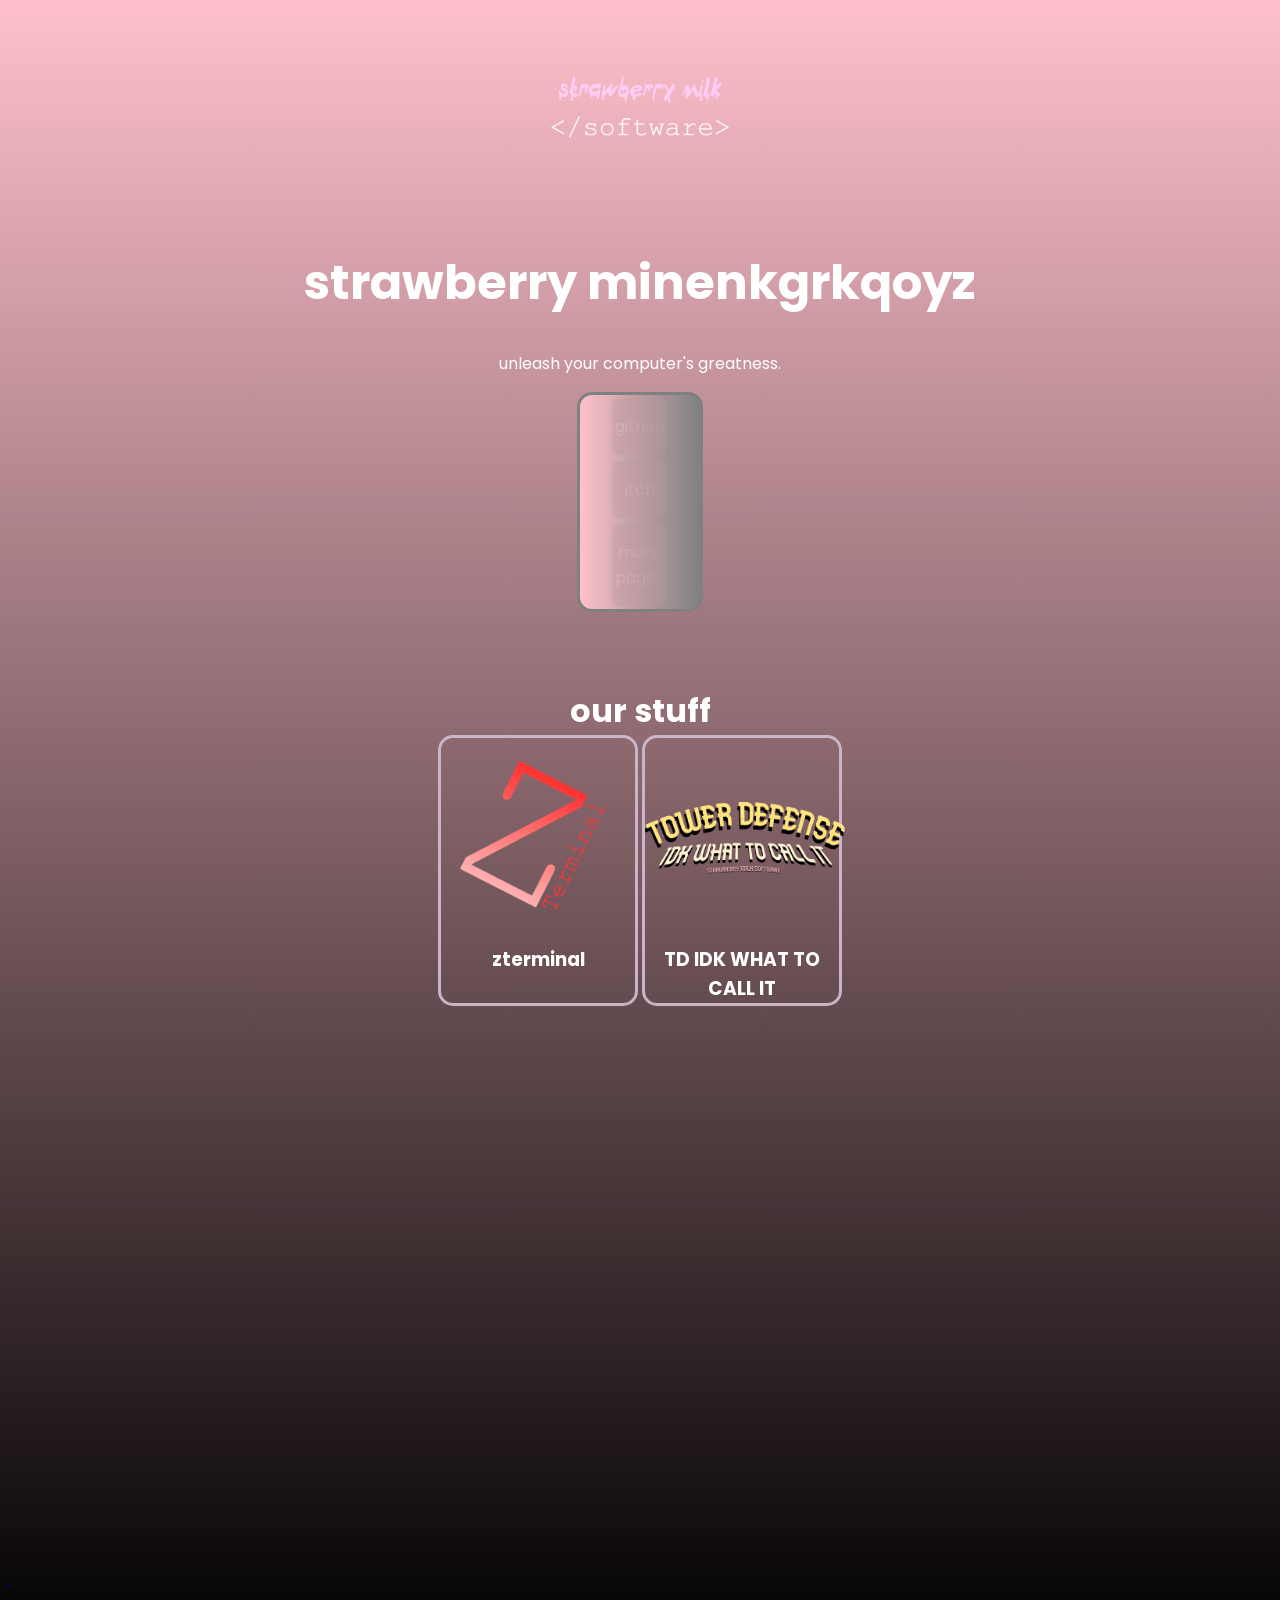
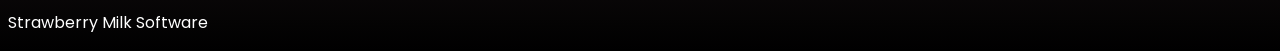
<file: index.html>
<!DOCTYPE html>
<html lang="en">

<head>
  <meta charset="utf-8">
  <meta name="viewport" content="width=device-width">
  <title>strawberry milk software</title>
  <link rel="icon" type="image/x-icon" href="/images/favicon.ico">
  <link href="style.css" rel="stylesheet" type="text/css" />
  <link href="https://unpkg.com/aos@2.3.1/dist/aos.css" rel="stylesheet">
  
  <script src="https://unpkg.com/aos@2.3.1/dist/aos.js"></script>
  <meta name="description" content="Unleash your computer's greatness with Strawberry Milk Software. Home of TD IDK WHAT TO CALL IT!">

</head>

<body id="body" onload="randomText()">
  <script src="script.js"></script>
  <!-- init animateOnScroll -->
  <script>
    AOS.init();
  </script>
  <a href="https://strawberrymilksoftware.com" class="homelink">
    <div class="center">
      <img class="logo" src="/images/logo.png" alt="SMSoftware Logo" data-aos="fade-down">
  </a>
      <h1 class="pagetitle" id="maintitle" style="text-align: center;" data-aos="fade-down" data-value="strawberry milk software">strawberry milk software</h1>
      <p data-aos="fade-left">unleash your computer's greatness.</p>
    </div>
  </a>
  <div class="topnav">
    <a href="https://github.com/StrawberryMilkSoftware">
    <div class="navbutton">
      <p>github</p>
    </div>
    </a>
    <a href="https://smilksoftware.itch.io/">
    <div class="navbutton">
      <p>itch</p>
    </div>
    </a>
    <a href="https://strawberrymilksoftware.com/more">
    <div class="navbutton">
      <p>more pages</p>
    </div>
  </a>
</div>
  <br>
  <br>
  <br>
  <!-- actual page content -->
  <h1 class="center" data-aos="fade-up" data-value="our stuff">our stuff</h1>
  <!-- row 1 -->
  <div class="approw">
    <div class="left-app" data-aos="fade-right">
      <a href="https://strawberrymilksoftware.com/zterminal">
        <img class="logo" src="images/zt.png" alt="ZTerminal">
      </a>
      <h3 class="center">zterminal</h3>
    </div>
    <br>
    <div class="right-app" data-aos="fade-up-right">
      <a href="https://strawberrymilksoftware.com/td-idk">
        <img class="logo" src="images/td-idk.png" alt="TD IDK WHAT TO CALL IT">
      </a>
      <h3 class="center">TD IDK WHAT TO CALL IT</h3>
    </div>
  </div>

  <!-- row 2 -->
  <div class="approw">
    <div class="left-app" data-aos="fade-left-up">
      <a href="https://strawberrymilksoftware.com/sbb">
        <img class="logo" src="images/sbb.png" alt="SBB">
      </a>
      <h3 class="center">strawberrybot</h3>
    </div>
    <div class="right-app" data-aos="fade-right-up">
      <a href="https://strawberrymilksoftware.com/strawberry-mac-changer">
        <img class="logo" src="images/sbb.png" alt="SMC">
      </a>
      <h3 class="center">strawberry mac changer</h3>
    </div>
  </div>
  <!-- row 3 -->
  <div class="approw">
    <div class="center-app" data-aos="fade-left-up">
      <a href="https://strawberrymilksoftware.com/smos">
        <img class="logo" src="images/smOS.png" alt="smOS">
      </a>
      <h3 class="center">smOS</h3>
      
    </div>
  </div>
  
  <br>
  <br>
  <a href="https://strawberrymilksoftware.com/more/secret-page">.</a>
  <p>Strawberry Milk Software</p>
</body>

</html>
</file>
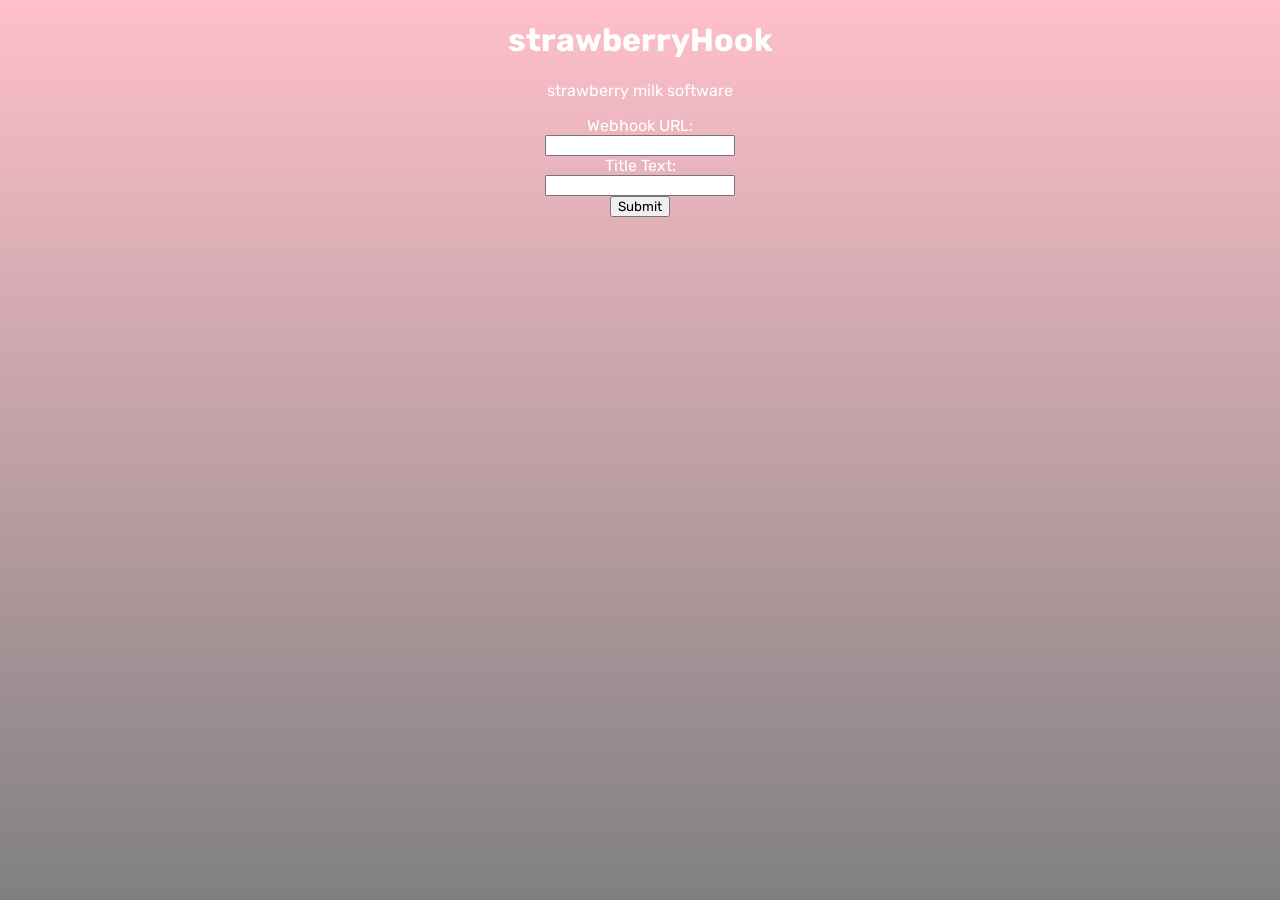
<file: hook/index.html>
<!DOCTYPE html>
<html>

<head>
  <meta charset="utf-8">
  <meta name="viewport" content="width=device-width">
  <title>strawberryHook</title>
  <link href="style.css" rel="stylesheet" type="text/css" />
</head>

<body>
  <script src="script.js"></script>

  <h1>strawberryHook</h1>
  <p>strawberry milk software</p>

  <form onsubmit="return spamHook(hookurl, titletext)">
    <label for="hookurl">Webhook URL:</label><br>
    <input type="text" id="hookurl" name="hookurl">
    <br>

    <label for="titletext">Title Text:</label>
    <br>
    <input type="text" id="titletext" name="titletext">
    <br>
    <input type="submit">
  </form>
</body>

</html>
</file>
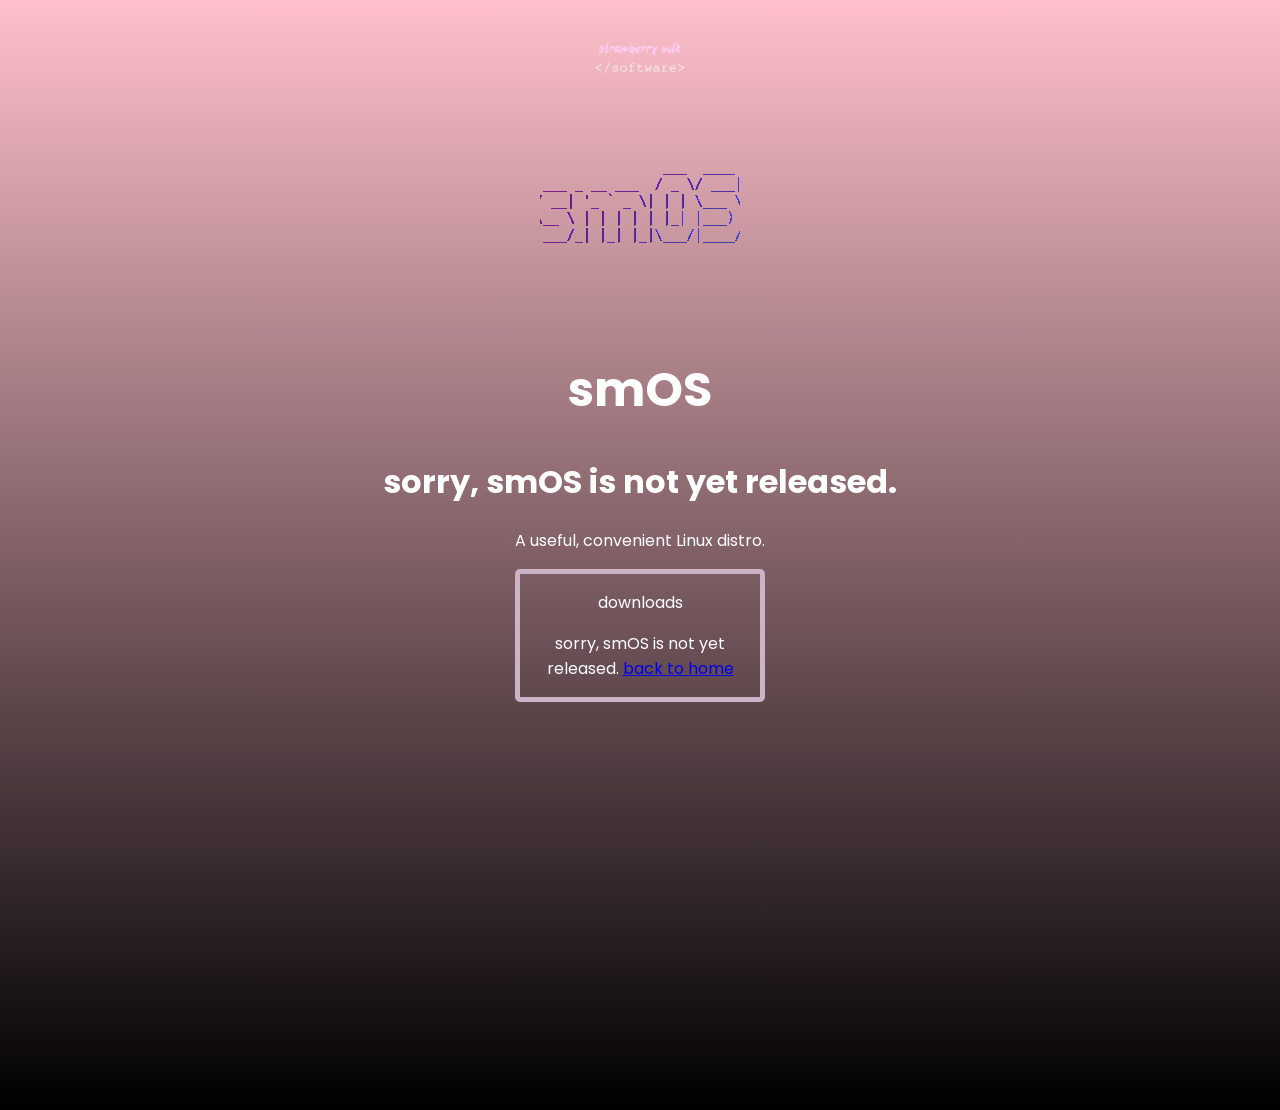
<file: smos/index.html>
<!DOCTYPE html>
<html>

<head>
  <meta charset="utf-8">
  <meta name="viewport" content="width=device-width">
  <title>smOS</title>
  <link rel="icon" type="image/x-icon" href="/images/favicon.ico">
  <link href="../style.css" rel="stylesheet" type="text/css" />
  <link href="https://unpkg.com/aos@2.3.1/dist/aos.css" rel="stylesheet">
  <script src="script.js"></script>
  <script src="https://unpkg.com/aos@2.3.1/dist/aos.js"></script>
</head>
<body id="body">
  <!-- init animateOnScroll -->
  <script>
    AOS.init();
  </script>
  <a href="../index.html"  class="homelink">
    <div class="center">
      <img class="logosmall" src="/images/logo.png"  alt="SMSoftware Logo" data-aos="fade-down">
  </a>
      <br>
      <img src="../images/smOS.png" class="logo" data-aos="fade-down">
      <h1 class="pagetitle" data-aos="fade-down">smOS</h1>
    </div>

  <h1 style="text-align: center;" data-aos="fade-right">sorry, smOS is not yet released.</h1>
  <p style="text-align: center;" data-aos="fade-left">A useful, convenient Linux distro.</p>
  <div class="controldiv" data-aos="fade-up">
    <p>downloads</p>
    <p>sorry, smOS is not yet released. <a style="text-decoration: underline;" href="../index.html">back to home</a></p>
  </div>
  <br>
  <br>
  <br>
  <br>
  <br>
  <br>
  <br>
  <br>
  <br>
  <br>
  <br>
  <br>
  <br>
  <br>
  <br>
  <br>
  
</body>
  

  
</html>
</file>
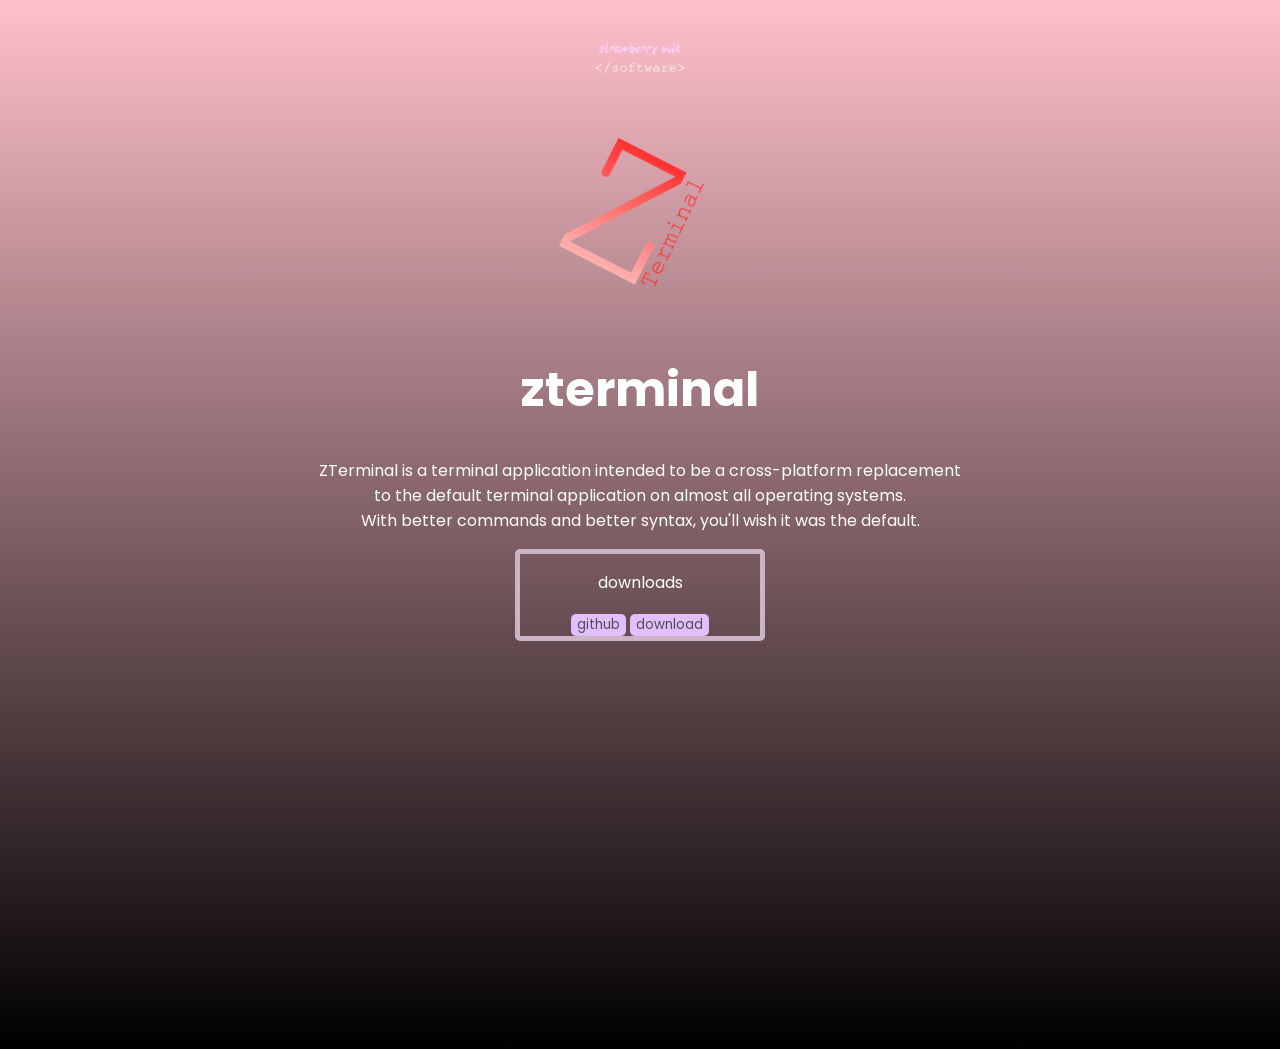
<file: zterminal/index.html>
<!DOCTYPE html>
<html>

<head>
  <meta charset="utf-8">
  <meta name="viewport" content="width=device-width">
  <title>zterminal</title>
  <link rel="icon" type="image/x-icon" href="/images/favicon.ico">
  <link href="../style.css" rel="stylesheet" type="text/css" />
  <link href="https://unpkg.com/aos@2.3.1/dist/aos.css" rel="stylesheet">
  <script src="script.js"></script>
  <script src="https://unpkg.com/aos@2.3.1/dist/aos.js"></script>
</head>
<body id="body">
  <!-- init animateOnScroll -->
  <script>
    AOS.init();
  </script>
  <a href="../index.html"  class="homelink">
    <div class="center">
      <img class="logosmall" src="/images/logo.png"  alt="SMSoftware Logo" data-aos="fade-down">
  </a>
      <br>
      <img src="../images/zt.png" class="logo" data-aos="fade-down">
      <h1 class="pagetitle" data-aos="fade-down">zterminal</h1>
    </div>

  <p style="text-align: center;" data-aos="fade-right">ZTerminal is a terminal application intended to be a cross-platform replacement <br>to the default terminal application on almost all operating systems. <br>With better commands and better syntax, you'll wish it was the default.</p>
  <div class="controldiv" data-aos="fade-left">
    <p>downloads</p>
    <a href="https://github.com/StrawberryMilkSoftware/ZTerminal">
      <button class="button">github</button>
    </a>
    <a href="https://cdn.smilksoftware.repl.co/files/ZTerminal-1.0.2.zip">
      <button class="button">download</button>
    </a>
  </div>
  <br>
  <br>
  <br>
  <br>
  <br>
  <br>
  <br>
  <br>
  <br>
  <br>
  <br>
  <br>
  <br>
  <br>
  <br>
  <br>
  
</body>

  
</html>
</file>
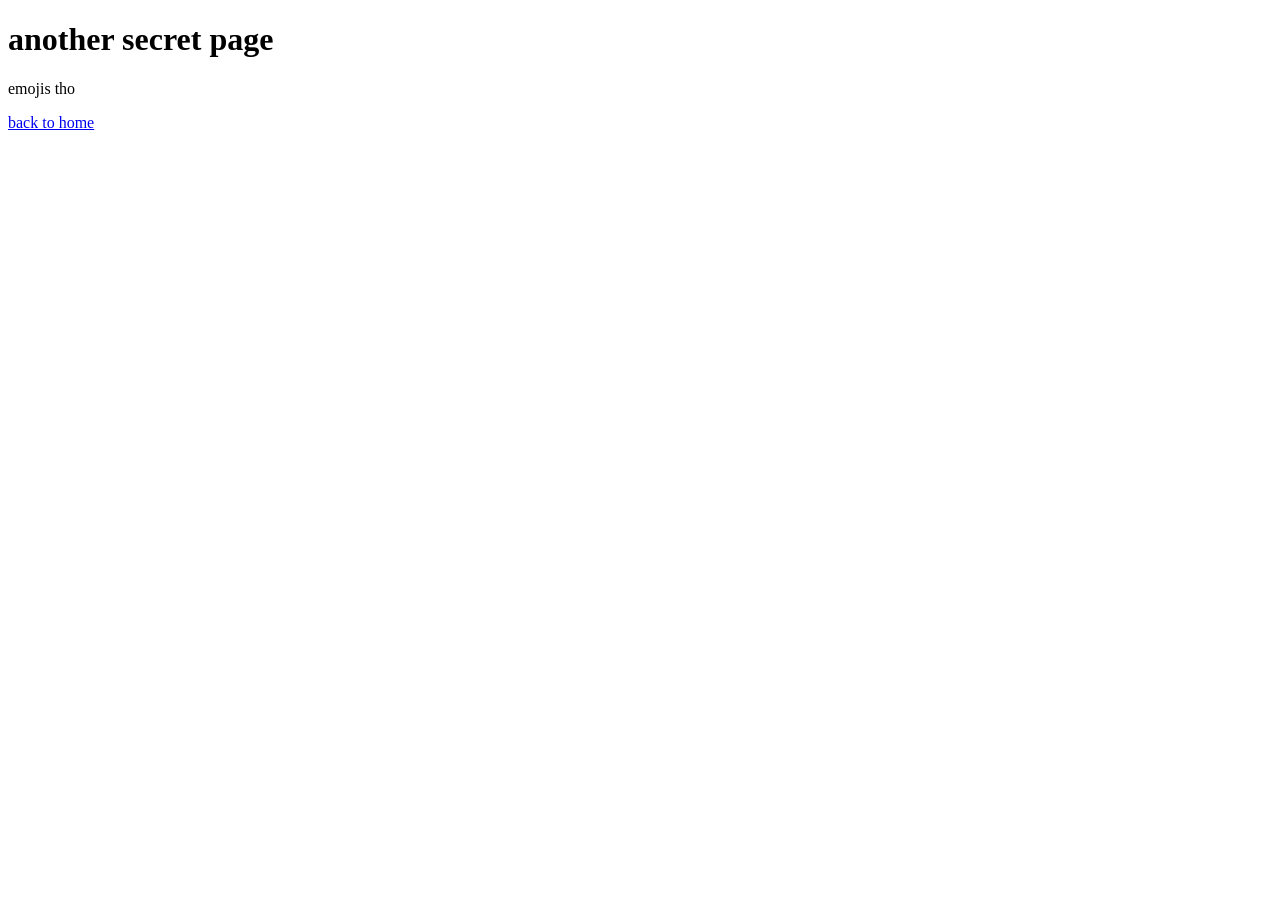
<file: 🍓🥛💻/index.html>
<!DOCTYPE html>
<html>
  <head>
    <title>smilksoftware secretpage no. 2</title>
  </head>
  <body>
    <h1>another secret page</h1>
    <p>emojis tho</p>
    <a href="../index.html">back to home</a>
  </body>
</html>
</file>
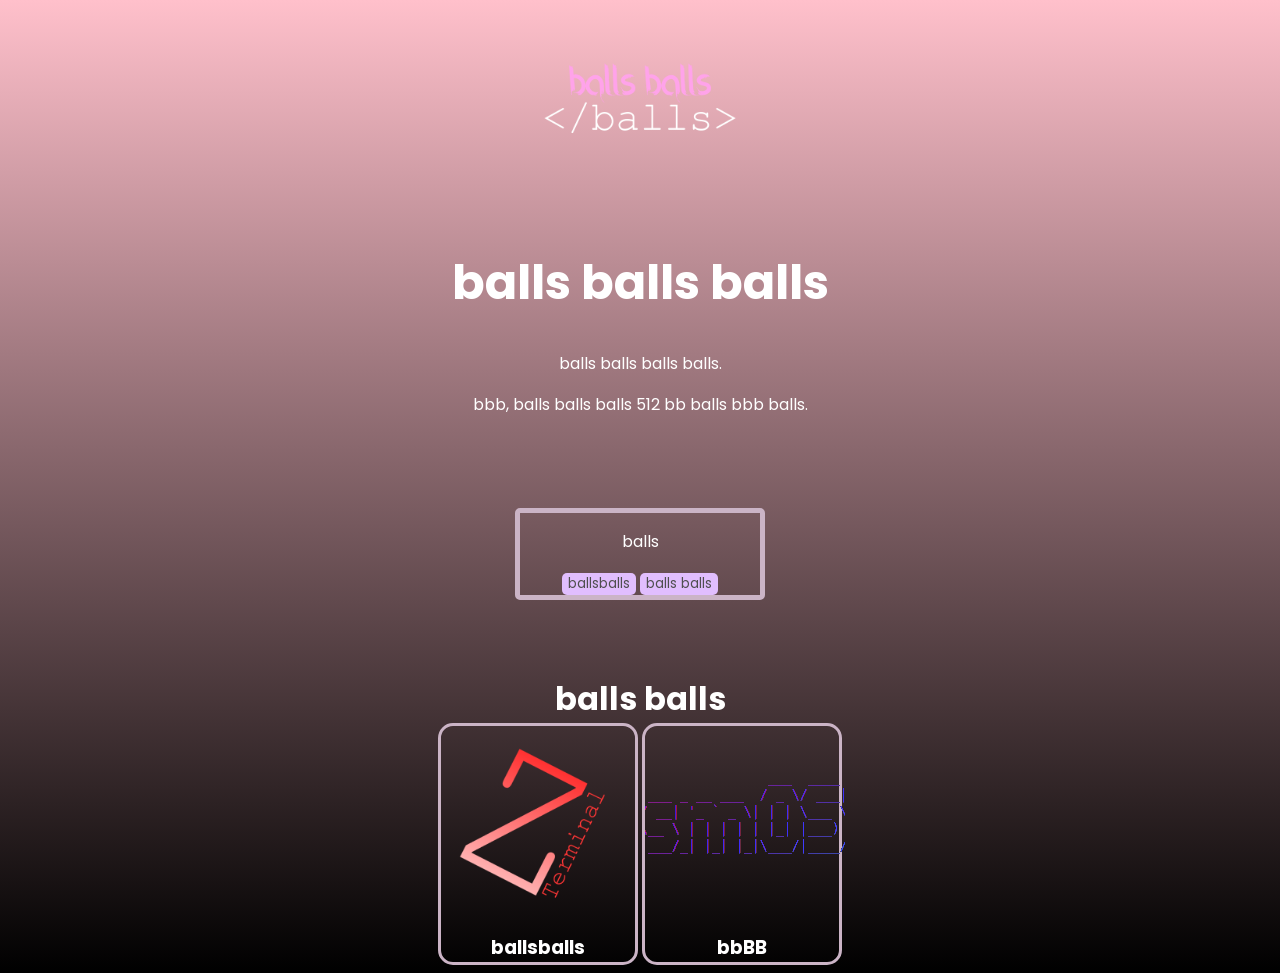
<file: more/balls/index.html>
<!DOCTYPE html>
<html>

<head>
  <meta charset="utf-8">
  <meta name="viewport" content="width=device-width">
  <title>balls balls balls</title>
  <link rel="icon" type="image/x-icon" href="/images/favicon.ico">
  <link href="../../style.css" rel="stylesheet" type="text/css" />
  <link href="https://unpkg.com/aos@2.3.1/dist/aos.css" rel="stylesheet">
  <script src="../../script.js"></script>
  <script src="https://unpkg.com/aos@2.3.1/dist/aos.js"></script>
  
</head>

<body id="body">
  <!-- init animateOnScroll -->
  <script>
    AOS.init();
  </script>
  <a href="../../index.html"  class="homelink">
    <div class="center">
      <img class="logo" src="../../images/ballssm.png"  alt="SMSoftware Logo" data-aos="fade-down">
      <h1 class="pagetitle" style="text-align: center;" data-aos="fade-down">balls balls balls</h1>
      <p data-aos="fade-left">balls balls balls balls.</p>
      <p data-aos="fade-right">bbb, balls balls balls 512 bb balls bbb balls.</p>
    </div>
  </a>
    <br>
    <br>
  <br>
  <div class="linkdiv" data-aos="fade-left">
    <p>balls</p>
    <a href="https://github.com/StrawberryMilkSoftware">
      <button class="button">ballsballs</button>
    </a>
    <a href="https://site.smilksoftware.repl.co/more">
      <button class="button">balls balls</button>
    </a>
  </div>
  <br>
  <br>
  <br>
  <!-- actual page content -->
  <h1 class="center" data-aos="fade-up">balls balls</h1>
  <div class="approw">
  <div class="left-app" data-aos="fade-right">
    <a href="https://site.smilksoftware.repl.co/zterminal/">
      <img class="logo" src="../../images/zt.png" alt="ZTerminal">
    </a>
    <h3 class="center">ballsballs</h3>
  </div>
  <br>
  <div class="right-app" data-aos="fade-up-right">
    <a href="https://site.smilksoftware.repl.co/smos/">
      <img class="logo" src="../../images/smOS.png" alt="smOS">
    </a>
    <h3 class="center">bbBB</h3>
  </div>
  </div>
</body>

</html>
</file>
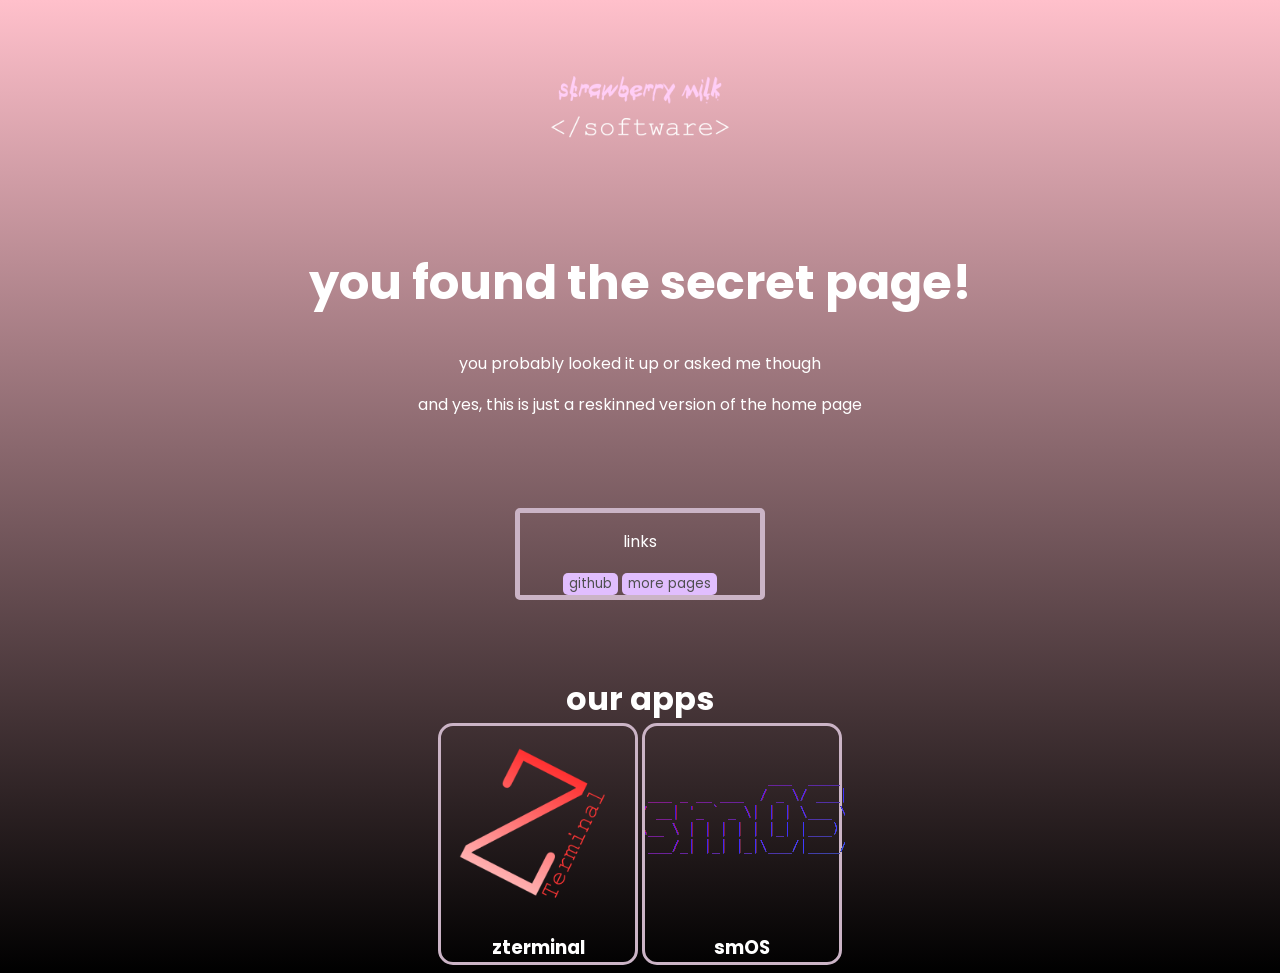
<file: more/secret-page/index.html>
<!DOCTYPE html>
<html>

<head>
  <meta charset="utf-8">
  <meta name="viewport" content="width=device-width">
  <title>secret software</title>
  <link rel="icon" type="image/x-icon" href="/images/favicon.ico">
  <link href="../../style.css" rel="stylesheet" type="text/css" />
  <link href="https://unpkg.com/aos@2.3.1/dist/aos.css" rel="stylesheet">
  <script src="../../script.js"></script>
  <script src="https://unpkg.com/aos@2.3.1/dist/aos.js"></script>
  
</head>

<body id="body">
  <!-- init animateOnScroll -->
  <script>
    AOS.init();
  </script>
  <a href="../../index.html"  class="homelink">
    <div class="center">
      <img class="logo" src="../../images/logo.png"  alt="SMSoftware Logo" data-aos="fade-down">
      <h1 class="pagetitle" style="text-align: center;" data-aos="fade-down">you found the secret page!</h1>
      <p data-aos="fade-left">you probably looked it up or asked me though</p>
      <p data-aos="fade-right">and yes, this is just a reskinned version of the home page</p>
    </div>
  </a>
    <br>
    <br>
  <br>
  <div class="linkdiv" data-aos="fade-left">
    <p>links</p>
    <a href="https://github.com/StrawberryMilkSoftware">
      <button class="button">github</button>
    </a>
    <a href="https://site.smilksoftware.repl.co/more">
      <button class="button">more pages</button>
    </a>
  </div>
  <br>
  <br>
  <br>
  <!-- actual page content -->
  <h1 class="center" data-aos="fade-up">our apps</h1>
  <div class="approw">
  <div class="left-app" data-aos="fade-right">
    <a href="https://site.smilksoftware.repl.co/zterminal/">
      <img class="logo" src="../../images/zt.png" alt="ZTerminal">
    </a>
    <h3 class="center">zterminal</h3>
  </div>
  <br>
  <div class="right-app" data-aos="fade-up-right">
    <a href="https://site.smilksoftware.repl.co/smos/">
      <img class="logo" src="../../images/smOS.png" alt="smOS">
    </a>
    <h3 class="center">smOS</h3>
  </div>
  </div>
</body>

</html>
</file>
<file: style.css>
@import url("https://fonts.googleapis.com/css2?family=Poppins:wght@300;400;500;600&display=swap");

* {
  box-sizing:   border-box;
  font-family: "Poppins";
}

h3 {
  color: white;
}

body {
  background-image: linear-gradient(pink, black);
}

h1 {
  color: white;
}

p {
  color: white;
}

a {
  text-decoration: none;
}

.center {
  margin: auto;
  text-align: center;
}

.controldiv {
  border:      5px solid #cbb4c6;  
  text-align:  center;
  margin:      auto;
  width:       250px;
  border-radius: 5px;
}

.linkdiv {
  border: 5px solid #cbb4c6;  
  text-align: center;
  margin: auto;
  width: 250px;
  border-radius: 5px;
}

.button {
  border-radius:    5px;
  border:           0px;
  background-color: #e1befe;
  color: #4f4f4f;
  transition: background-color 0.25s
}

.button:hover {
  border-radius:    5px;
  border:           0px;
  background-color: #ca8bfe;
  color: #4f4f4f;
}

.homelink {
  color:             white;
  text-decoration: none;
}

.pagetitle {
  font-size:   300%;
}

.logo {
  width:   200px;
  height:  200px;
}

.logosmall {
  width:   100px;
  height:  100px;
}


.approw {
  display: flex;
}

.left-app {
  margin-left: auto;
  margin-right: 2px;
  border: 3px solid #cbb4c6;
  border-radius: 15px;
  flex: 1;
  width: 200px;
  max-width: 200px;
}

.right-app {
  margin-right: auto;
  margin-left: 2px;
  border: 3px solid #cbb4c6;
  border-radius: 15px;
  flex: 1;
  width: 200px;
  max-width: 200px;
}

.center-app {
  margin: auto;
  border: 3px solid #cbb4c6;
  border-radius: 15px;
  flex: 1;
  width: 200px;
  max-width: 200px;
}

.topnav {
  background-image: linear-gradient(to right, pink, gray);
  width: 10%;
  margin: auto;
  transition: 1s;
  text-align: center;
  border: 3px solid gray;
  border-radius: 15px;
  height: 5%
}

.topnav:hover {
  background-image: linear-gradient(to right, pink, black);
  width: 100%;
  height: auto;
}

.navbutton {
  background-image: linear-gradient(to right, black, pink);
  opacity: 0.05;
  transition: 1s;
  text-align: center;
  width: 50%;
  margin: auto;
  border-radius: 10px;
  border: 3px solid gray;
  overflow: hidden;
}

.navbutton:hover {
  opacity: 1;
}

.expandnav {
  background-image: linear-gradient(to right, pink, gray);
  width: 10%;
  margin: auto;
  transition: 1s;
  text-align: center;
  border: 3px solid gray;
  border-radius: 15px;
  
}

.expandnav:hover {
  background-image: linear-gradient(to right, pink, black);
  width: 100%;
}
</file>
<file: hook/style.css>
@import url('https://fonts.googleapis.com/css2?family=Rubik:ital@1&display=swap');

html {
  height: 100%;
  width: 100%;
}

body {
  background-image: linear-gradient( pink, gray);
}

* {
  font-family: "Rubik";
}

h1 {
  text-align: center;
  color: white;
}

p {
  text-align: center;
  color: white;
}

form {
  text-align: center;
}

label {
  text-align: center;
  color: white;
}
</file>
